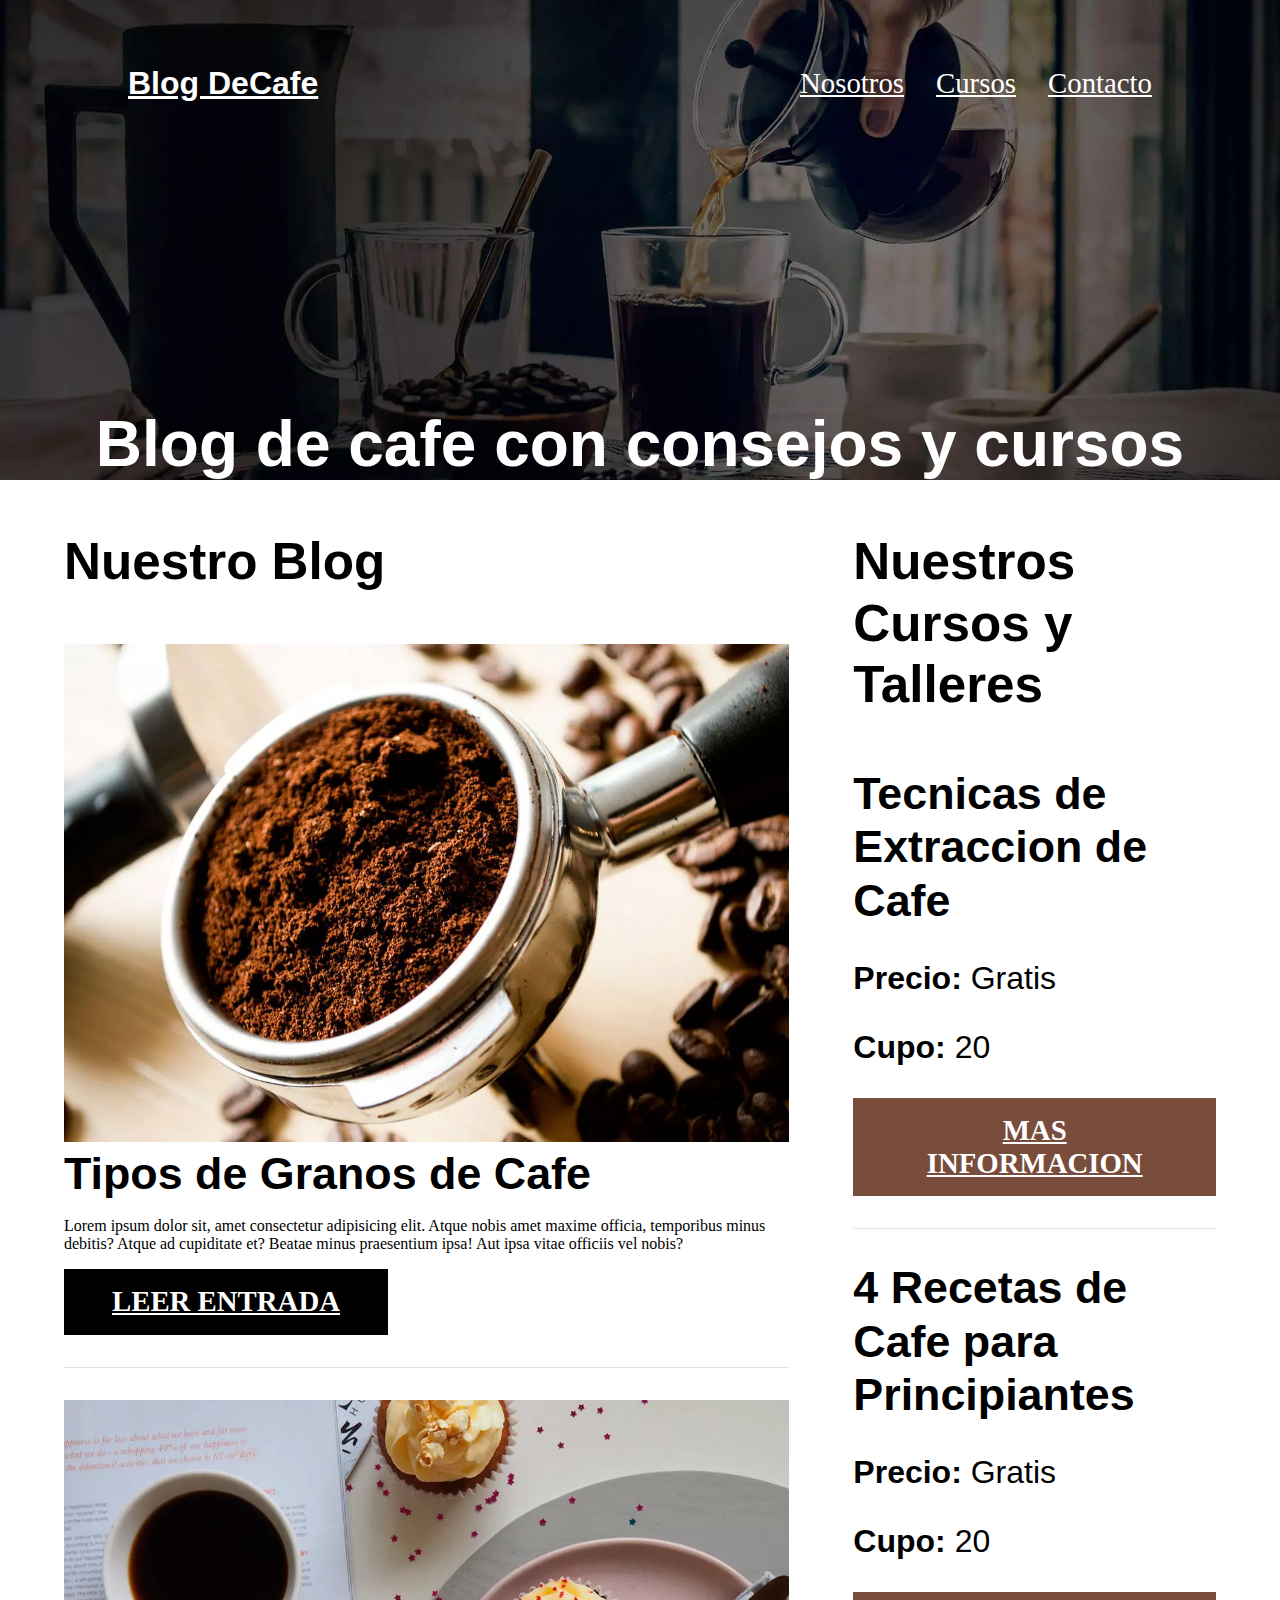
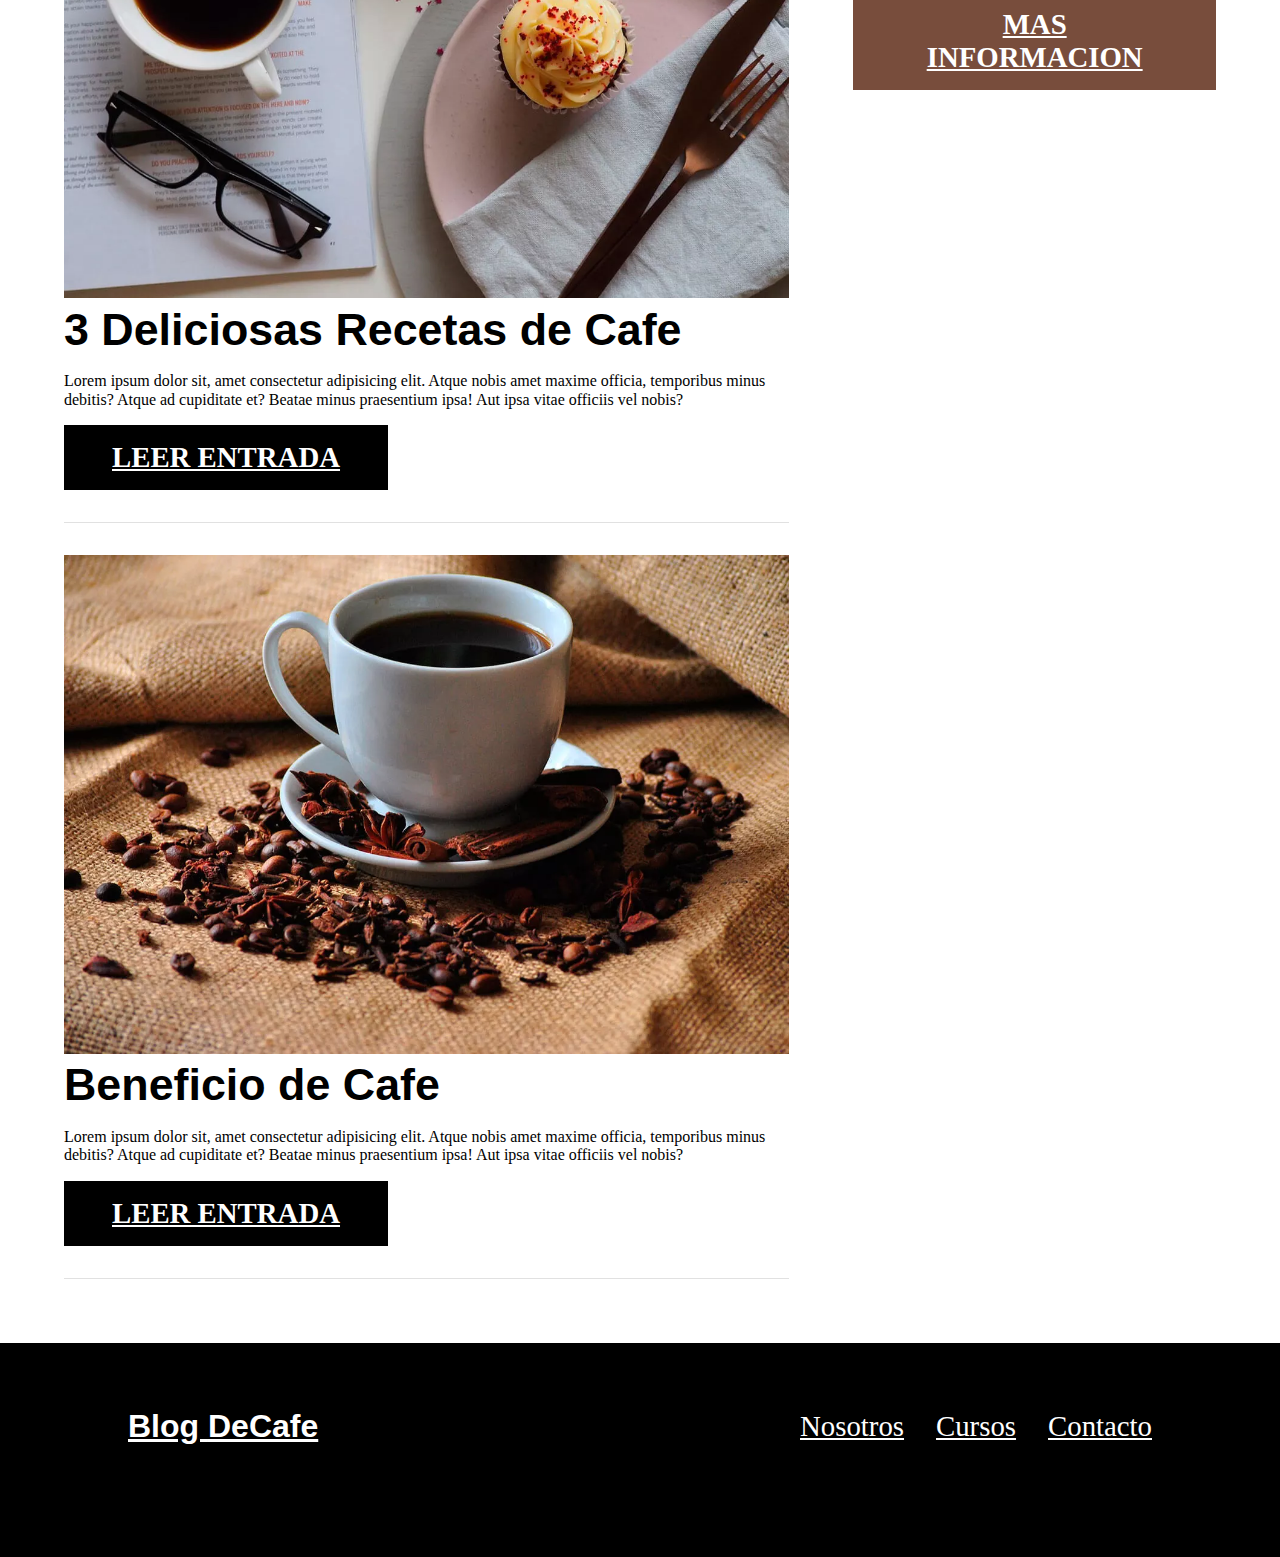
<file: index.html>
<!DOCTYPE html>
<html lang="en">
  <head>
    <meta charset="UTF-8" />
    <meta name="viewport" content="width=device-width, initial-scale=1.0" />
    <title>BlogDeCafe</title>
    <!--Prefetch-->
    <link rel="prefetch" href="nosotros.html" as="document" />

    <!--Preload-->

    <link rel="preload" href="css/normalize.css" as="stylez" />
    <link rel="stylesheet" href="css/normalize.css" />

    <link
      rel="preload"
      href="https://fonts.googleapis.com/css2?family=Krub:wght@400;700&family=Open+Sans&family=PT+Sans:ital@0;1&family=Staatliches&display=swap"
      crossorigin="crossoriginas"
      as="font"
    />

    <link rel="preload" href="css/stylez.css" as="stylez" />
    <link rel="stylesheet" href="css/stylez.css" />
  </head>
  <body>
    <header class="header">
      <div class="contenedor">
        <div class="barra">
          <a class="logo" href="index.html">
            <h1 class="logo__nombre no-margin centrar-texto">
              Blog <span class="logo__bold">DeCafe</span>
            </h1>
          </a>
          <nav class="navegacion">
            <a href="nosotros.html" class="navegacion__enlace">Nosotros</a>
            <a href="cursos.html" class="navegacion__enlace">Cursos</a>
            <a href="contacto.html" class="navegacion__enlace">Contacto</a>
          </nav>
        </div>
      </div>
      <div class="header__texto">
        <h2 class="no-margin">Blog de cafe con consejos y cursos</h2>
        <p class="no-margin">
          Aprende de los expertos con las mejore recetas y consejos
        </p>
      </div>
    </header>

    <div class="contenedor contenido-principal">
      <main class="blog">
        <h3>Nuestro Blog</h3>
        <article class="entrada">
          <div class="entrada__imagen">
            <picture>
              <source
                loading="lazy"
                srcset="img/blog1.webp"
                type="image/webp"
              />
              <img loading="lazy" src="img/blog1.jpg" alt="imagen blog" />
            </picture>
          </div>

          <div class="entrada__contenido">
            <h4 class="no-margin">Tipos de Granos de Cafe</h4>
            <p>
              Lorem ipsum dolor sit, amet consectetur adipisicing elit. Atque
              nobis amet maxime officia, temporibus minus debitis? Atque ad
              cupiditate et? Beatae minus praesentium ipsa! Aut ipsa vitae
              officiis vel nobis?
            </p>
            <a href="entrada.html" class="boton boton--primario"
              >Leer Entrada</a
            >
          </div>
        </article>
        <article class="entrada">
          <div class="entrada__imagen">
            <picture>
              <source
                loading="lazy"
                srcset="img/blog2.webp"
                type="image/webp"
              />
              <img loading="lazy" src="img/blog2.jpg" alt="imagen blog" />
            </picture>
          </div>

          <div class="entrada__contenido">
            <h4 class="no-margin">3 Deliciosas Recetas de Cafe</h4>
            <p>
              Lorem ipsum dolor sit, amet consectetur adipisicing elit. Atque
              nobis amet maxime officia, temporibus minus debitis? Atque ad
              cupiditate et? Beatae minus praesentium ipsa! Aut ipsa vitae
              officiis vel nobis?
            </p>
            <a href="entrada.html" class="boton boton--primario"
              >Leer Entrada</a
            >
          </div>
        </article>
        <article class="entrada">
          <div class="entrada__imagen">
            <picture>
              <source
                loading="lazy"
                srcset="img/blog3.webp"
                type="image/webp"
              />
              <img loading="lazy" src="img/blog3.jpg" alt="imagen blog" />
            </picture>
          </div>

          <div class="entrada__contenido">
            <h4 class="no-margin">Beneficio de Cafe</h4>
            <p>
              Lorem ipsum dolor sit, amet consectetur adipisicing elit. Atque
              nobis amet maxime officia, temporibus minus debitis? Atque ad
              cupiditate et? Beatae minus praesentium ipsa! Aut ipsa vitae
              officiis vel nobis?
            </p>
            <a href="entrada.html" class="boton boton--primario"
              >Leer Entrada</a
            >
          </div>
        </article>
      </main>
      <aside class="sidebar">
        <h3>Nuestros Cursos y Talleres</h3>

        <ul class="cursos no-padding">
          <li class="widget-curso">
            <h4 class="no-margin">Tecnicas de Extraccion de Cafe</h4>
            <p class="widget-curso__label">
              Precio:
              <span class="widget-curso__info">Gratis</span>
            </p>
            <p class="widget-curso__label">
              Cupo:
              <span class="widget-curso__info">20</span>
            </p>
            <a href="entrada.html" class="boton boton--secundario"
              >Mas Informacion</a
            >
          </li>
          <li class="widget-curso">
            <h4 class="no-margin">4 Recetas de Cafe para Principiantes</h4>
            <p class="widget-curso__label">
              Precio:
              <span class="widget-curso__info">Gratis</span>
            </p>
            <p class="widget-curso__label">
              Cupo:
              <span class="widget-curso__info">20</span>
            </p>
            <a href="entrada.html" class="boton boton--secundario"
              >Mas Informacion</a
            >
          </li>
        </ul>
      </aside>
    </div>

    <footer class="footer">
      <div class="contenedor">
        <div class="barra">
          <a class="logo" href="index.html">
            <h1 class="logo__nombre no-margin centrar-texto">
              Blog <span class="logo__bold">DeCafe</span>
            </h1>
          </a>
          <nav class="navegacion">
            <a href="nosotros.html" class="navegacion__enlace">Nosotros</a>
            <a href="cursos.html" class="navegacion__enlace">Cursos</a>
            <a href="contacto.html" class="navegacion__enlace">Contacto</a>
          </nav>
        </div>
      </div>
    </footer>
    <script src="js/modernizr.js"></script>
  </body>
</html>
</file>
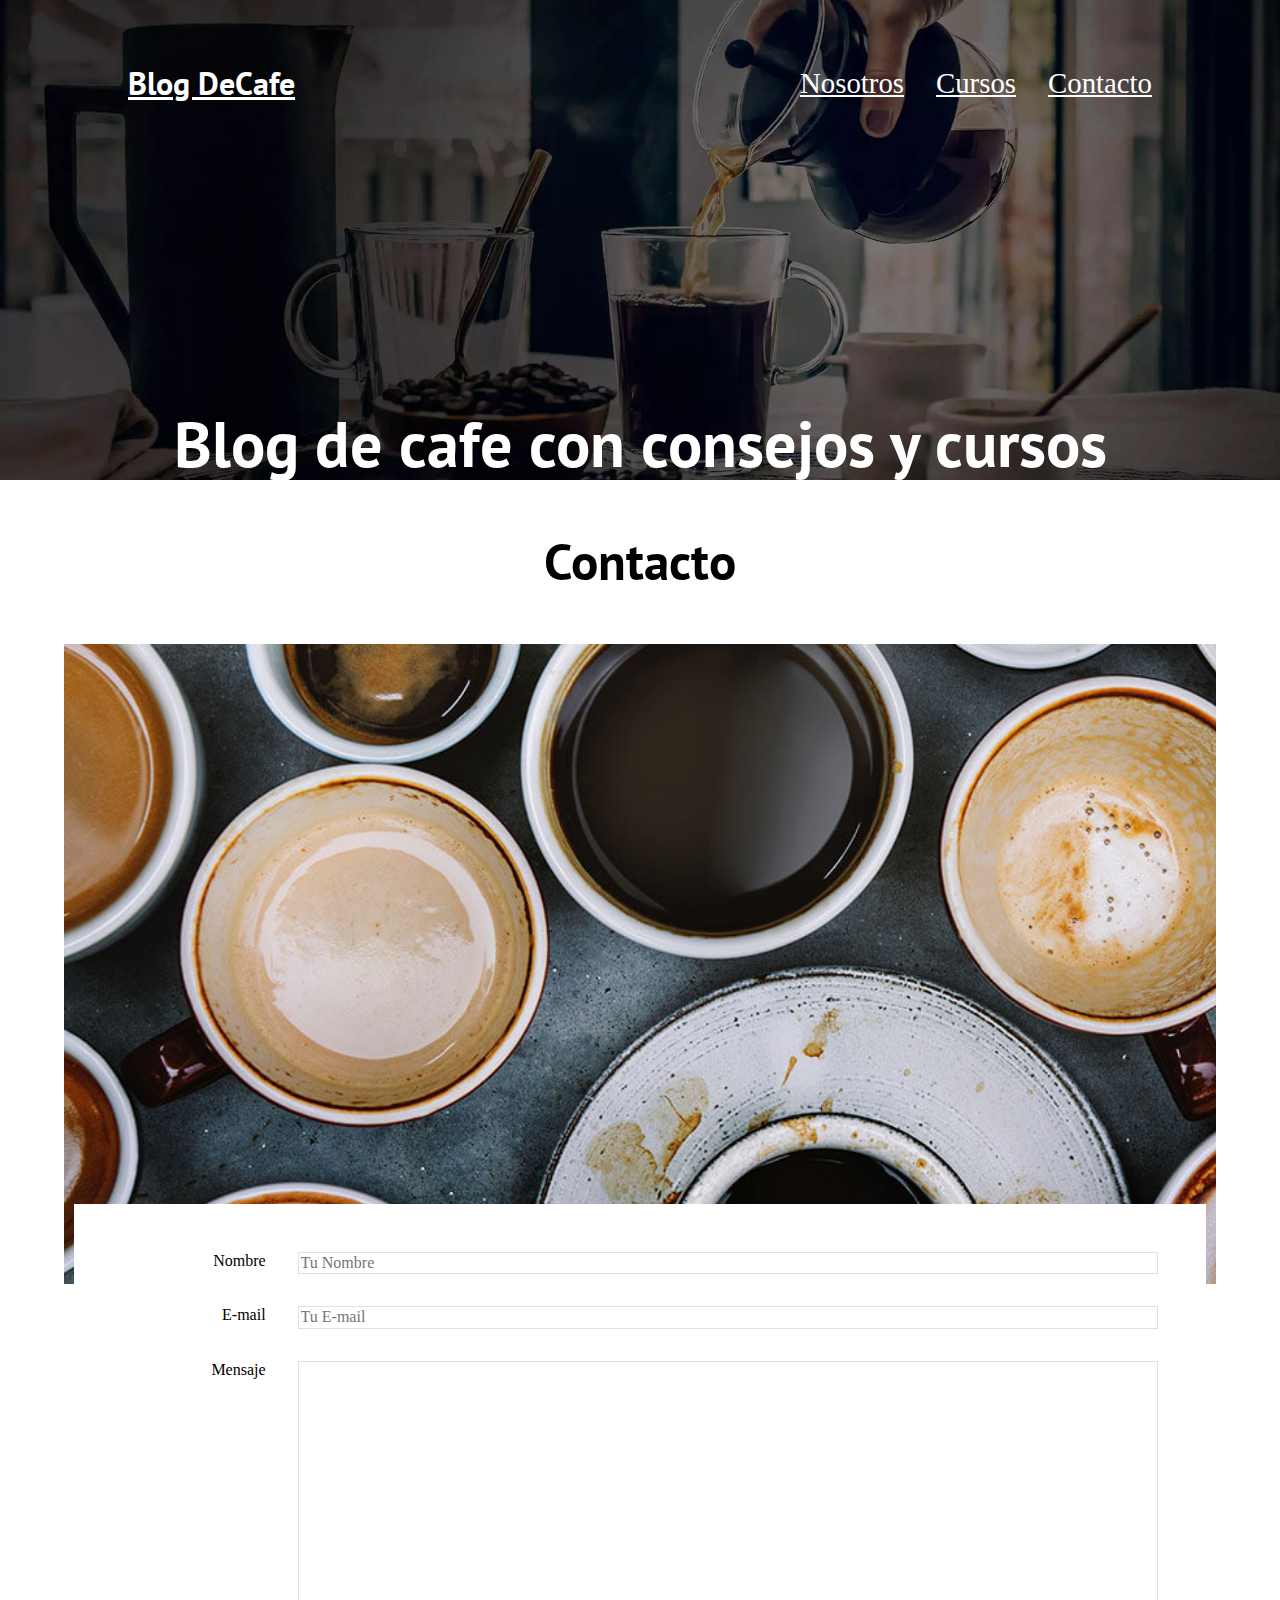
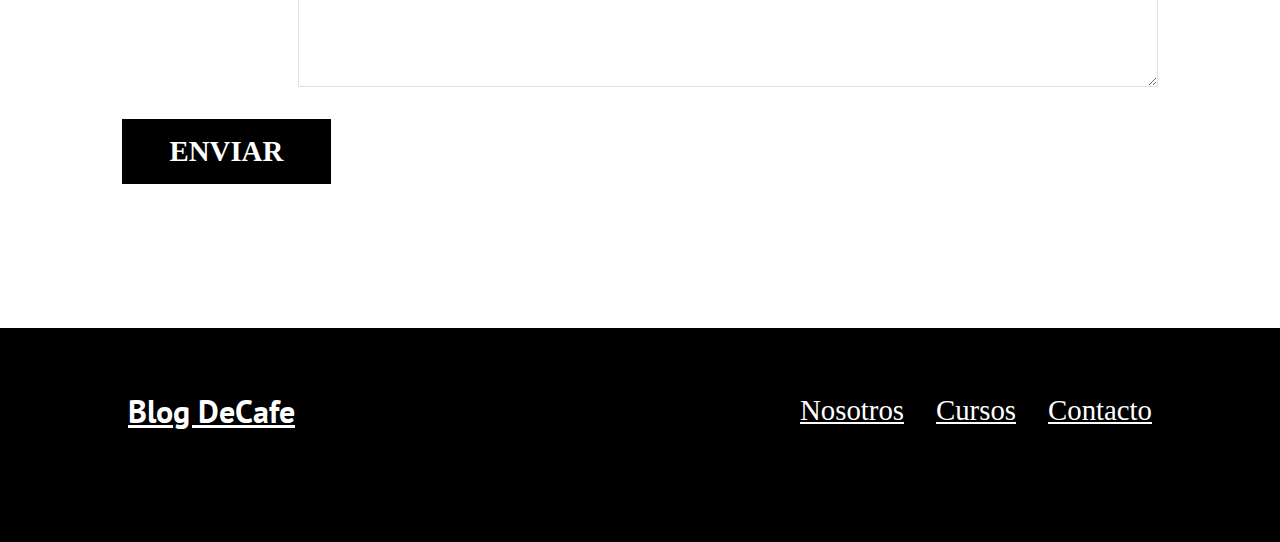
<file: contacto.html>
<!DOCTYPE html>
<html lang="en">
  <head>
    <meta charset="UTF-8" />
    <meta name="viewport" content="width=device-width, initial-scale=1.0" />
    <title>BlogDeCafe</title>
    <link rel="stylesheet" href="css/normalize.css" />
    <link rel="preconnect" href="https://fonts.googleapis.com" />
    <link rel="preconnect" href="https://fonts.gstatic.com" crossorigin />
    <link
      href="https://fonts.googleapis.com/css2?family=Krub:wght@400;700&family=Open+Sans&family=PT+Sans:ital@0;1&family=Staatliches&display=swap"
      rel="stylesheet"
    />
    <link rel="stylesheet" href="css/stylez.css" />
  </head>
  <body>
    <header class="header">
      <div class="contenedor">
        <div class="barra">
          <a class="logo" href="index.html">
            <h1 class="logo__nombre no-margin centrar-texto">
              Blog <span class="logo__bold">DeCafe</span>
            </h1>
          </a>
          <nav class="navegacion">
            <a href="nosotros.html" class="navegacion__enlace">Nosotros</a>
            <a href="cursos.html" class="navegacion__enlace">Cursos</a>
            <a href="contacto.html" class="navegacion__enlace">Contacto</a>
          </nav>
        </div>
      </div>
      <div class="header__texto">
        <h2 class="no-margin">Blog de cafe con consejos y cursos</h2>
        <p class="no-margin">
          Aprende de los expertos con las mejore recetas y consejos
        </p>
      </div>
    </header>

    <main class="contenedor">
      <h3 class="centrar-texto">Contacto</h3>

      <div class="contacto-bg"></div>

      <form class="formulario">
        <div class="campo">
          <label class="campo__label" for="nombre">Nombre</label>
          <input
            class="campo__field"
            type="text"
            placeholder="Tu Nombre"
            id="nombre"
          />
          <!--ACCESIBILIDAD WEB-->
        </div>
        <div class="campo">
          <label class="campo__label" for="email">E-mail</label>
          <input
            class="campo__field"
            type="email"
            placeholder="Tu E-mail"
            id="email"
          />
          <!--ACCESIBILIDAD WEB-->
        </div>
        <div class="campo">
          <label class="campo__label" for="mensaje">Mensaje</label>
          <textarea
            class="campo__field campo__field--textarea"
            name="mensaje"
            id="mensaje"
          ></textarea>
        </div>

        <div class="campo">
          <input type="submit" value="Enviar" class="boton boton--primario" />
        </div>
      </form>
    </main>

    <footer class="footer">
      <div class="contenedor">
        <div class="barra">
          <a class="logo" href="index.html">
            <h1 class="logo__nombre no-margin centrar-texto">
              Blog <span class="logo__bold">DeCafe</span>
            </h1>
          </a>
          <nav class="navegacion">
            <a href="nosotros.html" class="navegacion__enlace">Nosotros</a>
            <a href="cursos.html" class="navegacion__enlace">Cursos</a>
            <a href="contacto.html" class="navegacion__enlace">Contacto</a>
          </nav>
        </div>
      </div>
    </footer>
    <script src="js/modernizr.js"></script>
  </body>
</html>
</file>
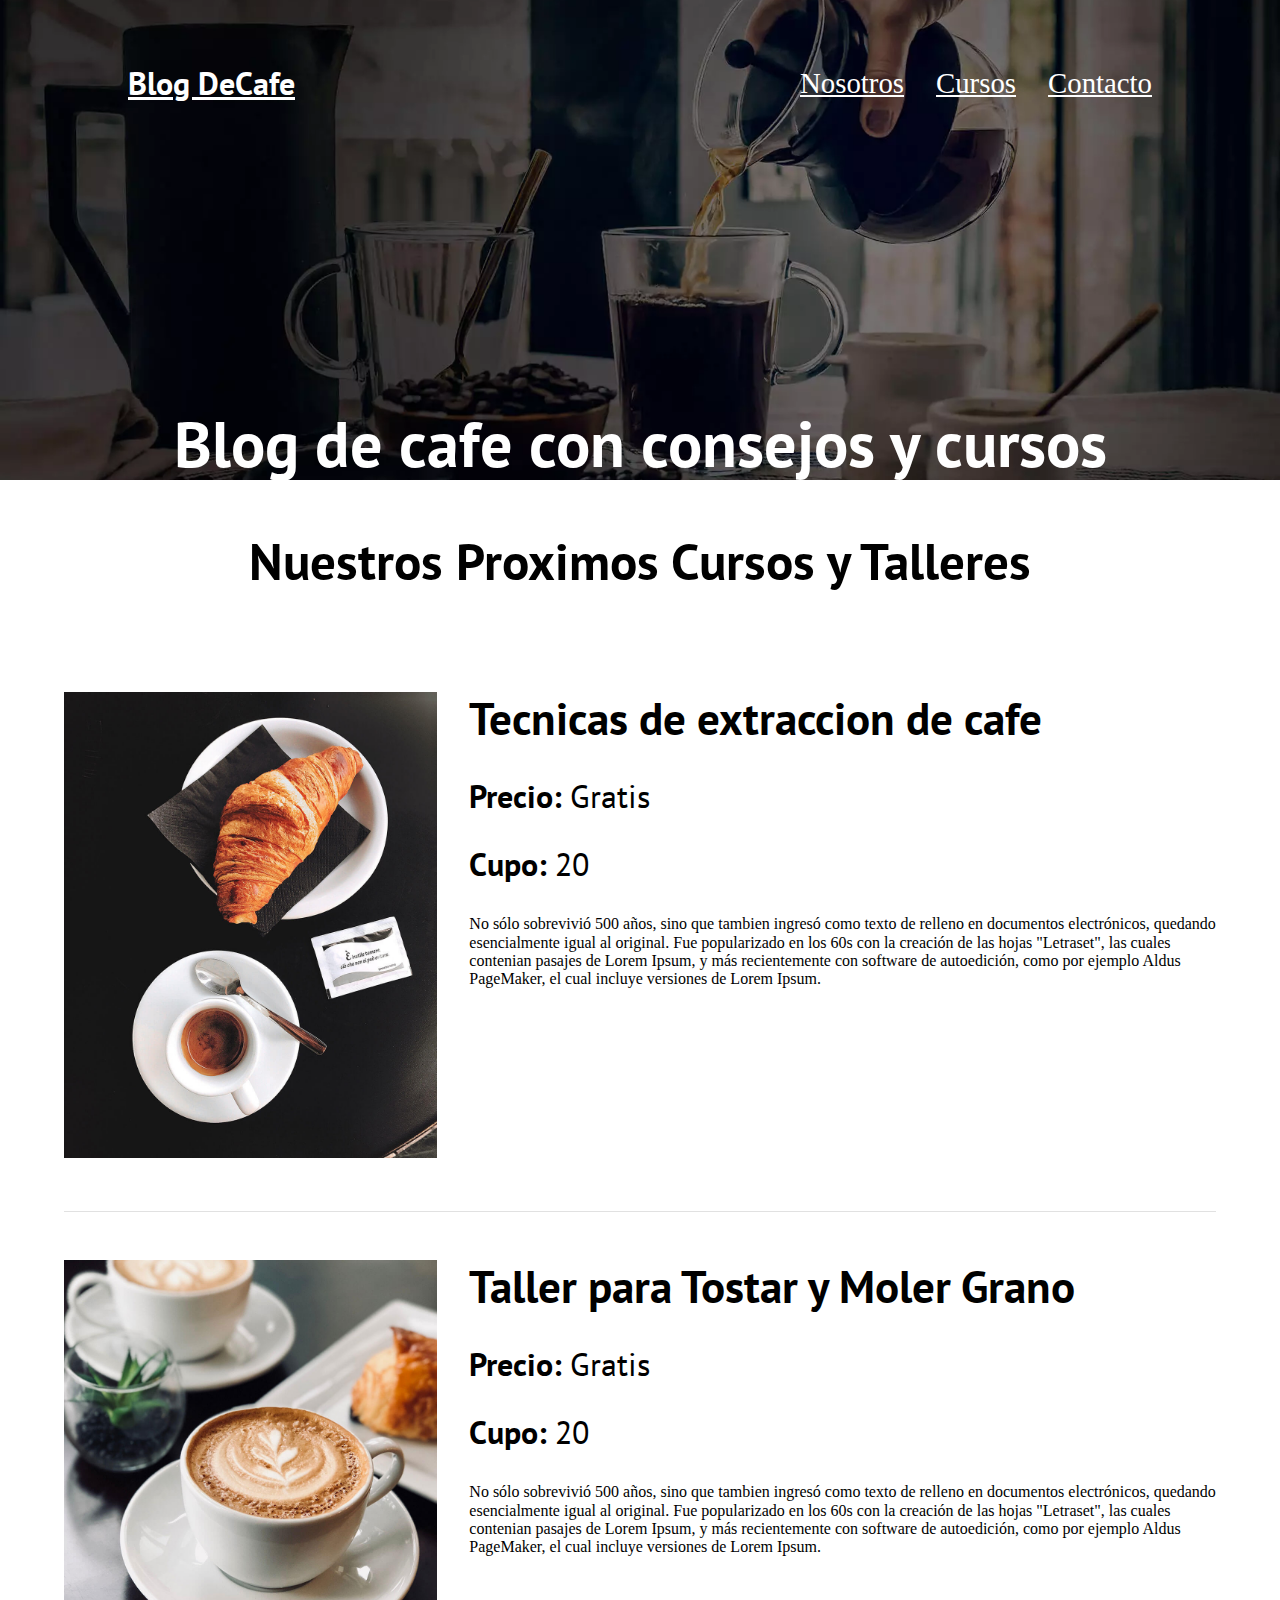
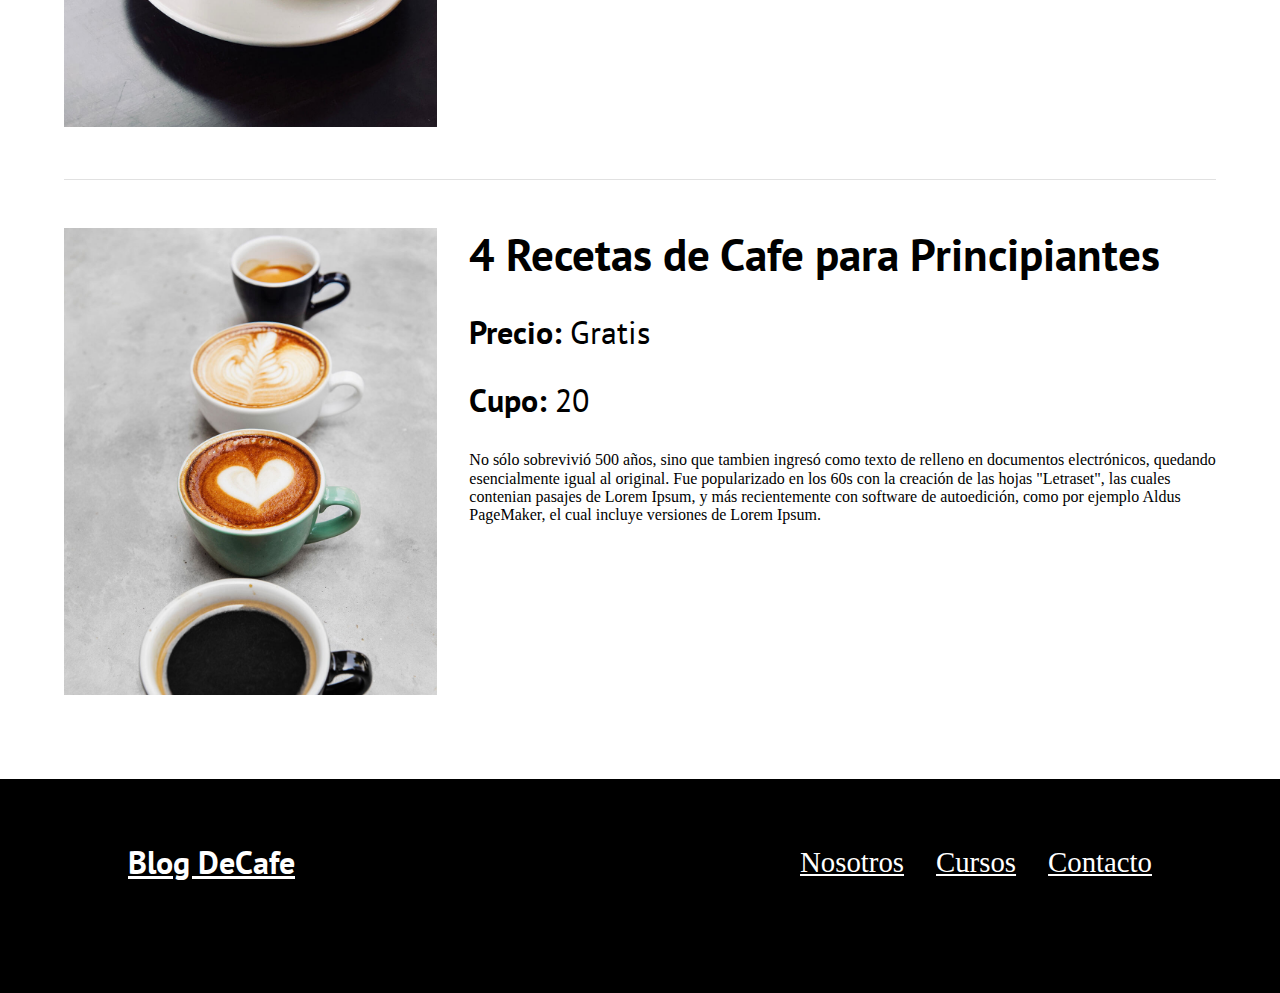
<file: cursos.html>
<!DOCTYPE html>
<html lang="en">
  <head>
    <meta charset="UTF-8" />
    <meta name="viewport" content="width=device-width, initial-scale=1.0" />
    <title>BlogDeCafe</title>
    <link rel="stylesheet" href="css/normalize.css" />
    <link rel="preconnect" href="https://fonts.googleapis.com" />
    <link rel="preconnect" href="https://fonts.gstatic.com" crossorigin />
    <link
      href="https://fonts.googleapis.com/css2?family=Krub:wght@400;700&family=Open+Sans&family=PT+Sans:ital@0;1&family=Staatliches&display=swap"
      rel="stylesheet"
    />
    <link rel="stylesheet" href="css/stylez.css" />
  </head>
  <body>
    <header class="header">
      <div class="contenedor">
        <div class="barra">
          <a class="logo" href="index.html">
            <h1 class="logo__nombre no-margin centrar-texto">
              Blog <span class="logo__bold">DeCafe</span>
            </h1>
          </a>
          <nav class="navegacion">
            <a href="nosotros.html" class="navegacion__enlace">Nosotros</a>
            <a href="cursos.html" class="navegacion__enlace">Cursos</a>
            <a href="contacto.html" class="navegacion__enlace">Contacto</a>
          </nav>
        </div>
      </div>
      <div class="header__texto">
        <h2 class="no-margin">Blog de cafe con consejos y cursos</h2>
        <p class="no-margin">
          Aprende de los expertos con las mejore recetas y consejos
        </p>
      </div>
    </header>

    <main class="contenedor">
      <h3 class="centrar-texto">Nuestros Proximos Cursos y Talleres</h3>

      <div class="curso">
        <div class="curso__imagen">
          <img src="img/curso1.jpg" alt="Imagen del curso" />
        </div>

        <div class="curso__informacion">
          <h4 class="no-margin">Tecnicas de extraccion de cafe</h4>
          <p class="widget-curso__label">
            Precio:
            <span class="widget-curso__info">Gratis</span>
          </p>
          <p class="widget-curso__label">
            Cupo:
            <span class="widget-curso__info">20</span>
          </p>
          <p class="curso__descripcion">
            No sólo sobrevivió 500 años, sino que tambien ingresó como texto de
            relleno en documentos electrónicos, quedando esencialmente igual al
            original. Fue popularizado en los 60s con la creación de las hojas
            "Letraset", las cuales contenian pasajes de Lorem Ipsum, y más
            recientemente con software de autoedición, como por ejemplo Aldus
            PageMaker, el cual incluye versiones de Lorem Ipsum.
          </p>
        </div>
        <!--.CURSO-INFORMACION-->
      </div>
      <!--.CURSO-->

      <div class="curso">
        <div class="curso__imagen">
          <img src="img/curso2.jpg" alt="Imagen del curso" />
        </div>

        <div class="curso__informacion">
          <h4 class="no-margin">Taller para Tostar y Moler Grano</h4>
          <p class="widget-curso__label">
            Precio:
            <span class="widget-curso__info">Gratis</span>
          </p>
          <p class="widget-curso__label">
            Cupo:
            <span class="widget-curso__info">20</span>
          </p>
          <p class="curso__descripcion">
            No sólo sobrevivió 500 años, sino que tambien ingresó como texto de
            relleno en documentos electrónicos, quedando esencialmente igual al
            original. Fue popularizado en los 60s con la creación de las hojas
            "Letraset", las cuales contenian pasajes de Lorem Ipsum, y más
            recientemente con software de autoedición, como por ejemplo Aldus
            PageMaker, el cual incluye versiones de Lorem Ipsum.
          </p>
        </div>
        <!--.CURSO-INFORMACION-->
      </div>
      <!--.CURSO-->

      <div class="curso">
        <div class="curso__imagen">
          <img src="img/curso3.jpg" alt="Imagen del curso" />
        </div>

        <div class="curso__informacion">
          <h4 class="no-margin">4 Recetas de Cafe para Principiantes</h4>
          <p class="widget-curso__label">
            Precio:
            <span class="widget-curso__info">Gratis</span>
          </p>
          <p class="widget-curso__label">
            Cupo:
            <span class="widget-curso__info">20</span>
          </p>
          <p class="curso__descripcion">
            No sólo sobrevivió 500 años, sino que tambien ingresó como texto de
            relleno en documentos electrónicos, quedando esencialmente igual al
            original. Fue popularizado en los 60s con la creación de las hojas
            "Letraset", las cuales contenian pasajes de Lorem Ipsum, y más
            recientemente con software de autoedición, como por ejemplo Aldus
            PageMaker, el cual incluye versiones de Lorem Ipsum.
          </p>
        </div>
        <!--.CURSO-INFORMACION-->
      </div>
      <!--.CURSO-->
    </main>

    <footer class="footer">
      <div class="contenedor">
        <div class="barra">
          <a class="logo" href="index.html">
            <h1 class="logo__nombre no-margin centrar-texto">
              Blog <span class="logo__bold">DeCafe</span>
            </h1>
          </a>
          <nav class="navegacion">
            <a href="nosotros.html" class="navegacion__enlace">Nosotros</a>
            <a href="cursos.html" class="navegacion__enlace">Cursos</a>
            <a href="contacto.html" class="navegacion__enlace">Contacto</a>
          </nav>
        </div>
      </div>
    </footer>
    <script src="js/modernizr.js"></script>
  </body>
</html>
</file>
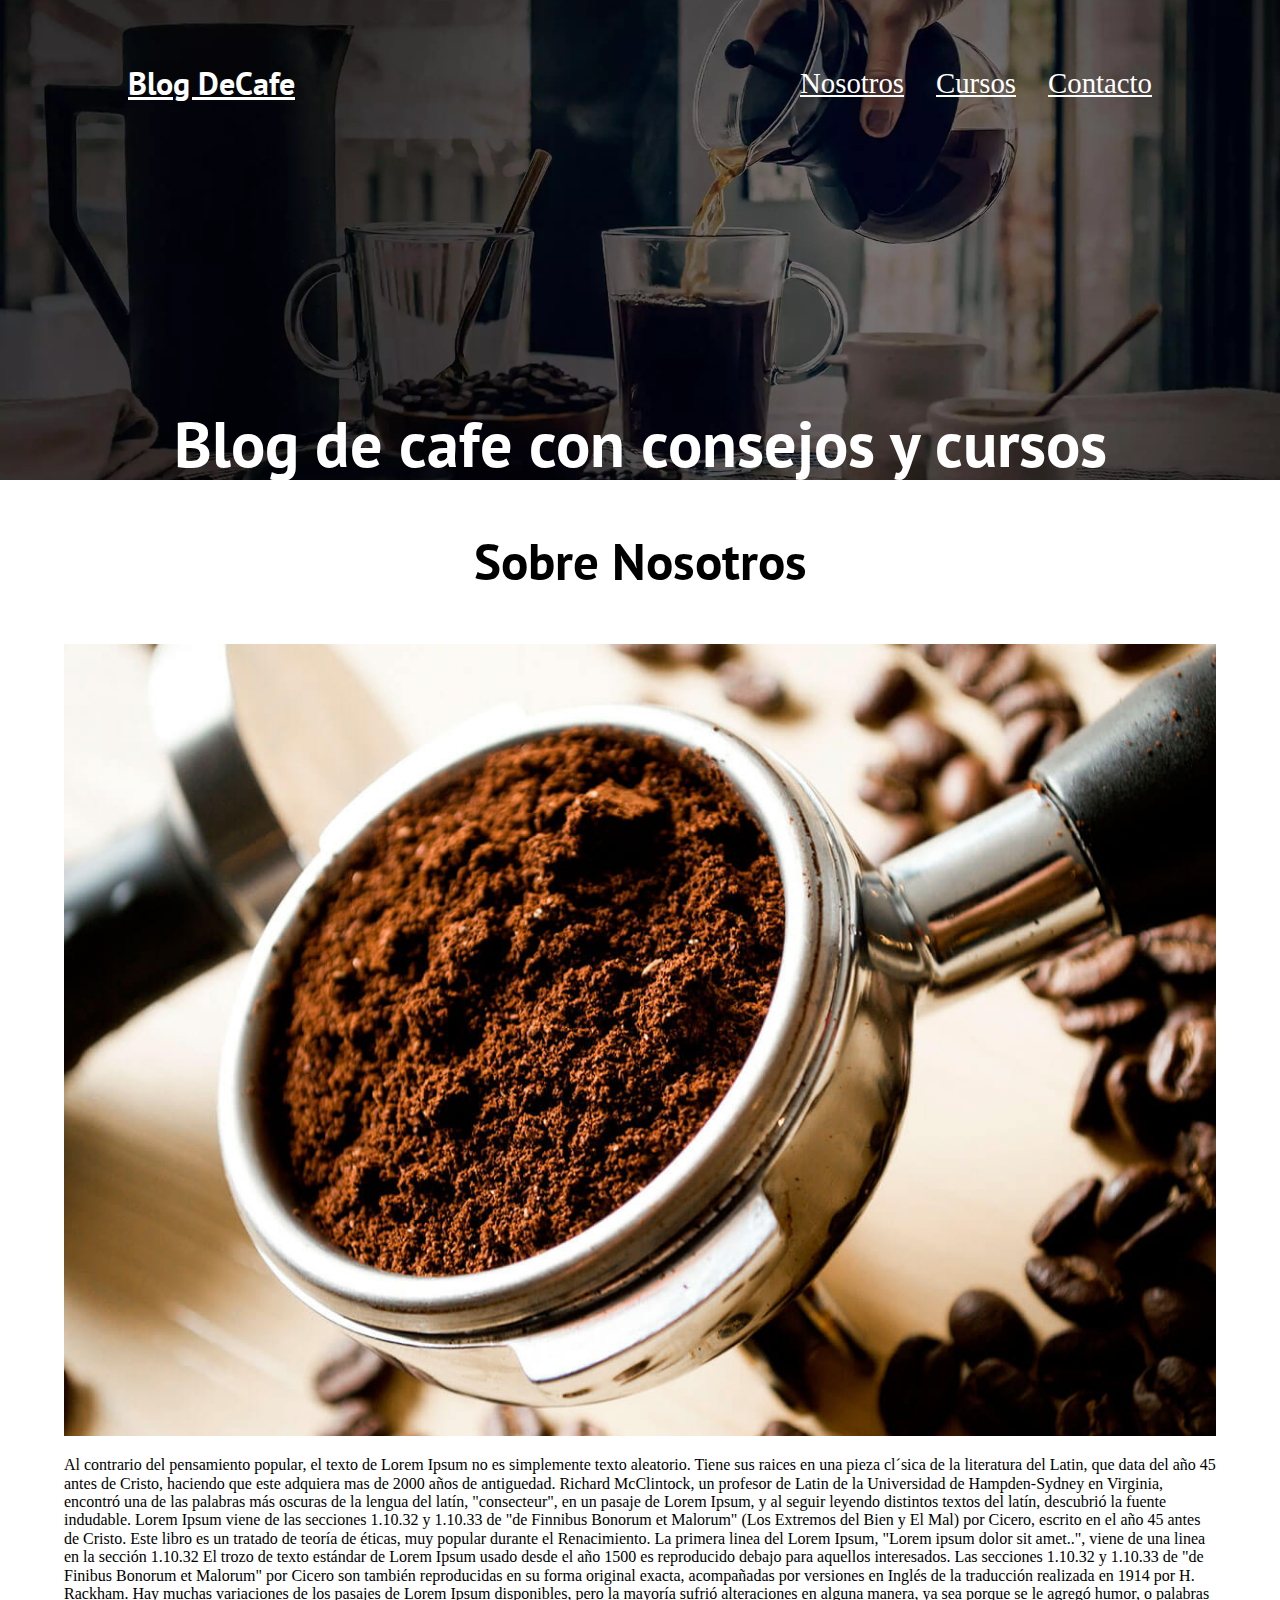
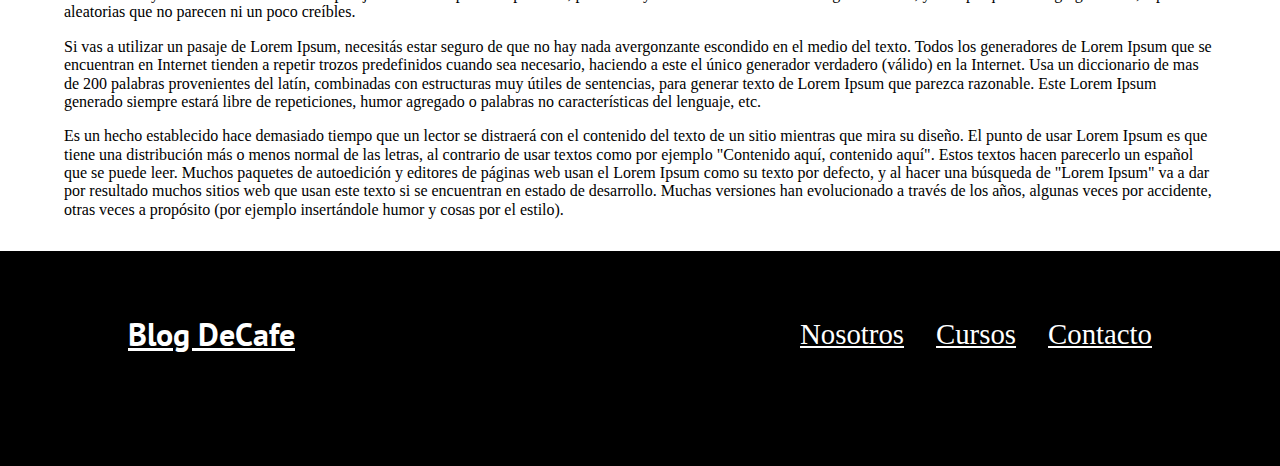
<file: entrada.html>
<!DOCTYPE html>
<html lang="en">
  <head>
    <meta charset="UTF-8" />
    <meta name="viewport" content="width=device-width, initial-scale=1.0" />
    <title>BlogDeCafe</title>
    <link rel="stylesheet" href="css/normalize.css" />
    <link rel="preconnect" href="https://fonts.googleapis.com" />
    <link rel="preconnect" href="https://fonts.gstatic.com" crossorigin />
    <link
      href="https://fonts.googleapis.com/css2?family=Krub:wght@400;700&family=Open+Sans&family=PT+Sans:ital@0;1&family=Staatliches&display=swap"
      rel="stylesheet"
    />
    <link rel="stylesheet" href="css/stylez.css" />
  </head>
  <body>
    <header class="header">
      <div class="contenedor">
        <div class="barra">
          <a class="logo" href="index.html">
            <h1 class="logo__nombre no-margin centrar-texto">
              Blog <span class="logo__bold">DeCafe</span>
            </h1>
          </a>
          <nav class="navegacion">
            <a href="nosotros.html" class="navegacion__enlace">Nosotros</a>
            <a href="cursos.html" class="navegacion__enlace">Cursos</a>
            <a href="contacto.html" class="navegacion__enlace">Contacto</a>
          </nav>
        </div>
      </div>
      <div class="header__texto">
        <h2 class="no-margin">Blog de cafe con consejos y cursos</h2>
        <p class="no-margin">
          Aprende de los expertos con las mejore recetas y consejos
        </p>
      </div>
    </header>

    <main class="contenedor">
      <h3 class="centrar-texto">Sobre Nosotros</h3>

      <img src="img/blog1.jpg" alt="imagen del blog" />
      <p>
        Al contrario del pensamiento popular, el texto de Lorem Ipsum no es
        simplemente texto aleatorio. Tiene sus raices en una pieza cl´sica de la
        literatura del Latin, que data del año 45 antes de Cristo, haciendo que
        este adquiera mas de 2000 años de antiguedad. Richard McClintock, un
        profesor de Latin de la Universidad de Hampden-Sydney en Virginia,
        encontró una de las palabras más oscuras de la lengua del latín,
        "consecteur", en un pasaje de Lorem Ipsum, y al seguir leyendo distintos
        textos del latín, descubrió la fuente indudable. Lorem Ipsum viene de
        las secciones 1.10.32 y 1.10.33 de "de Finnibus Bonorum et Malorum" (Los
        Extremos del Bien y El Mal) por Cicero, escrito en el año 45 antes de
        Cristo. Este libro es un tratado de teoría de éticas, muy popular
        durante el Renacimiento. La primera linea del Lorem Ipsum, "Lorem ipsum
        dolor sit amet..", viene de una linea en la sección 1.10.32 El trozo de
        texto estándar de Lorem Ipsum usado desde el año 1500 es reproducido
        debajo para aquellos interesados. Las secciones 1.10.32 y 1.10.33 de "de
        Finibus Bonorum et Malorum" por Cicero son también reproducidas en su
        forma original exacta, acompañadas por versiones en Inglés de la
        traducción realizada en 1914 por H. Rackham. Hay muchas variaciones de
        los pasajes de Lorem Ipsum disponibles, pero la mayoría sufrió
        alteraciones en alguna manera, ya sea porque se le agregó humor, o
        palabras aleatorias que no parecen ni un poco creíbles.
      </p>

      <p>
        Si vas a utilizar un pasaje de Lorem Ipsum, necesitás estar seguro de
        que no hay nada avergonzante escondido en el medio del texto. Todos los
        generadores de Lorem Ipsum que se encuentran en Internet tienden a
        repetir trozos predefinidos cuando sea necesario, haciendo a este el
        único generador verdadero (válido) en la Internet. Usa un diccionario de
        mas de 200 palabras provenientes del latín, combinadas con estructuras
        muy útiles de sentencias, para generar texto de Lorem Ipsum que parezca
        razonable. Este Lorem Ipsum generado siempre estará libre de
        repeticiones, humor agregado o palabras no características del lenguaje,
        etc.
      </p>
      <p>
        Es un hecho establecido hace demasiado tiempo que un lector se distraerá
        con el contenido del texto de un sitio mientras que mira su diseño. El
        punto de usar Lorem Ipsum es que tiene una distribución más o menos
        normal de las letras, al contrario de usar textos como por ejemplo
        "Contenido aquí, contenido aquí". Estos textos hacen parecerlo un
        español que se puede leer. Muchos paquetes de autoedición y editores de
        páginas web usan el Lorem Ipsum como su texto por defecto, y al hacer
        una búsqueda de "Lorem Ipsum" va a dar por resultado muchos sitios web
        que usan este texto si se encuentran en estado de desarrollo. Muchas
        versiones han evolucionado a través de los años, algunas veces por
        accidente, otras veces a propósito (por ejemplo insertándole humor y
        cosas por el estilo).
      </p>
    </main>

    <footer class="footer">
      <div class="contenedor">
        <div class="barra">
          <a class="logo" href="index.html">
            <h1 class="logo__nombre no-margin centrar-texto">
              Blog <span class="logo__bold">DeCafe</span>
            </h1>
          </a>
          <nav class="navegacion">
            <a href="nosotros.html" class="navegacion__enlace">Nosotros</a>
            <a href="cursos.html" class="navegacion__enlace">Cursos</a>
            <a href="contacto.html" class="navegacion__enlace">Contacto</a>
          </nav>
        </div>
      </div>
    </footer>
    <script src="js/modernizr.js"></script>
  </body>
</html>
</file>
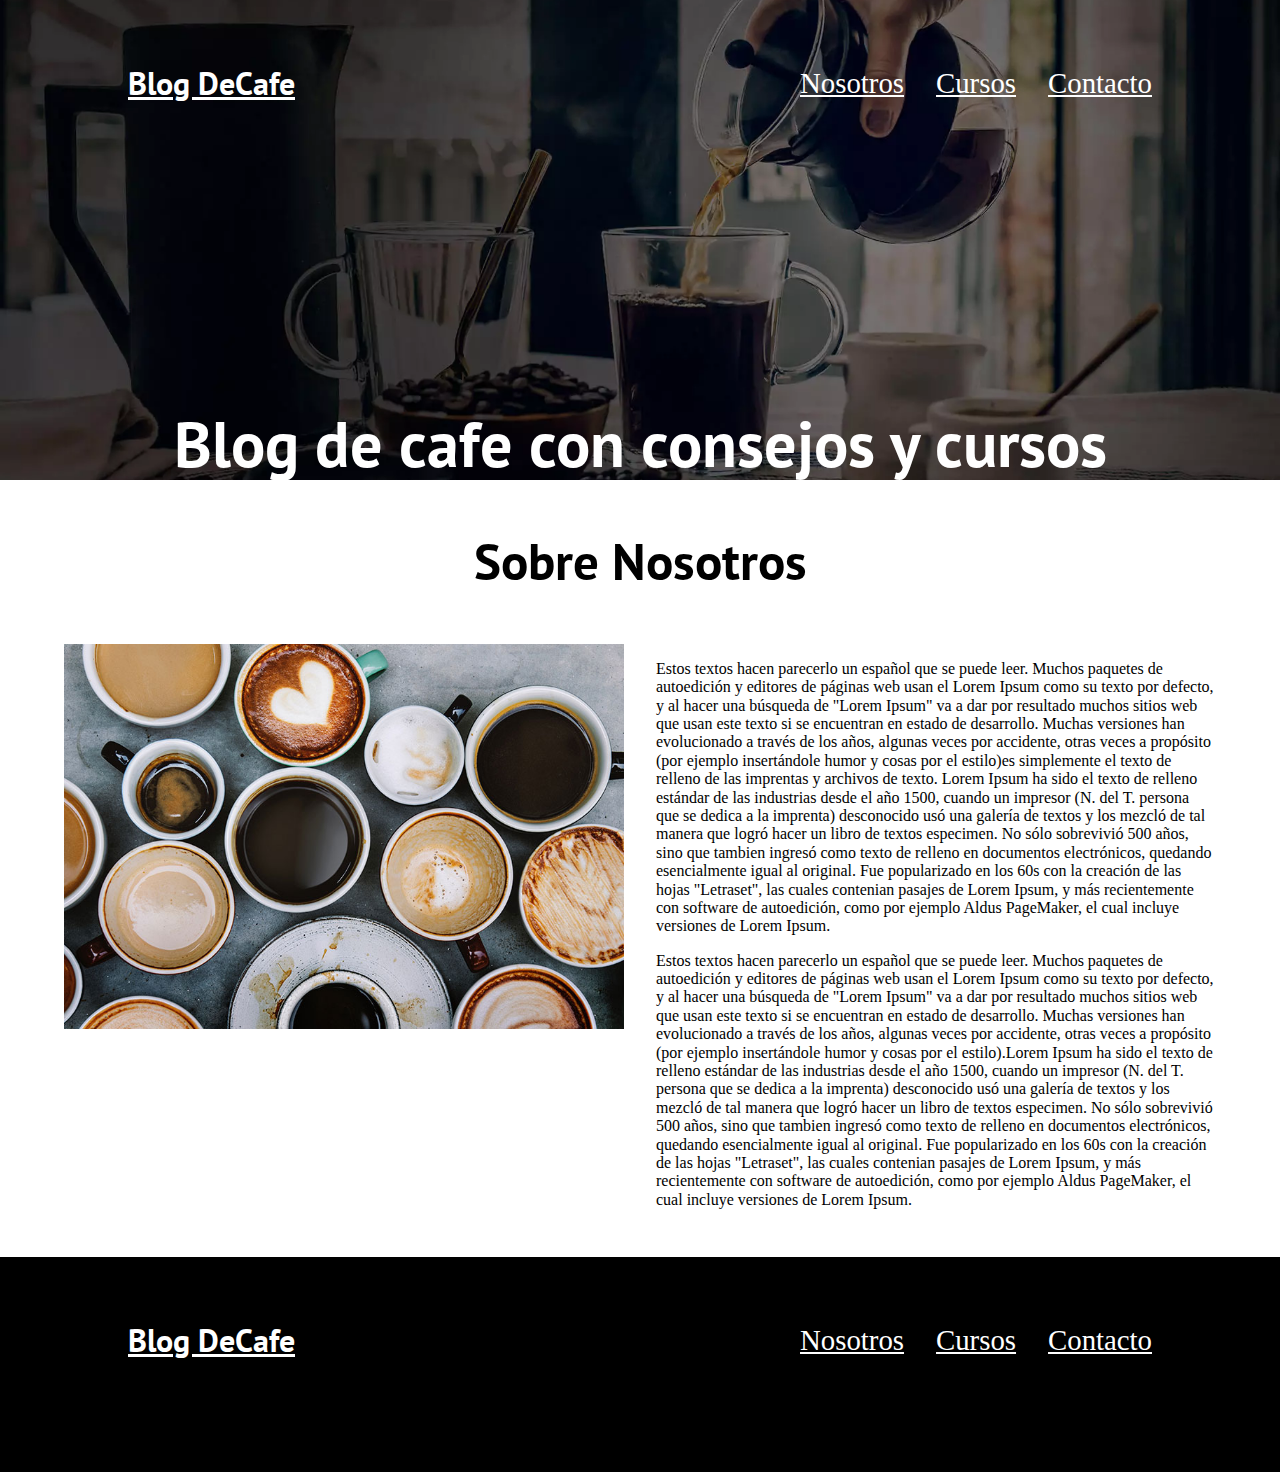
<file: nosotros.html>
<!DOCTYPE html>
<html lang="en">
  <head>
    <meta charset="UTF-8" />
    <meta name="viewport" content="width=device-width, initial-scale=1.0" />
    <title>BlogDeCafe</title>
    <link rel="stylesheet" href="css/normalize.css" />
    <link rel="preconnect" href="https://fonts.googleapis.com" />
    <link rel="preconnect" href="https://fonts.gstatic.com" crossorigin />
    <link
      href="https://fonts.googleapis.com/css2?family=Krub:wght@400;700&family=Open+Sans&family=PT+Sans:ital@0;1&family=Staatliches&display=swap"
      rel="stylesheet"
    />
    <link rel="stylesheet" href="css/stylez.css" />
  </head>
  <body>
    <header class="header">
      <div class="contenedor">
        <div class="barra">
          <a class="logo" href="index.html">
            <h1 class="logo__nombre no-margin centrar-texto">
              Blog <span class="logo__bold">DeCafe</span>
            </h1>
          </a>
          <nav class="navegacion">
            <a href="nosotros.html" class="navegacion__enlace">Nosotros</a>
            <a href="cursos.html" class="navegacion__enlace">Cursos</a>
            <a href="contacto.html" class="navegacion__enlace">Contacto</a>
          </nav>
        </div>
      </div>
      <div class="header__texto">
        <h2 class="no-margin">Blog de cafe con consejos y cursos</h2>
        <p class="no-margin">
          Aprende de los expertos con las mejore recetas y consejos
        </p>
      </div>
    </header>

    <main class="contenedor">
      <h3 class="centrar-texto">Sobre Nosotros</h3>

      <div class="sobre-nosotros">
        <div class="sobre-nosotros__imagen">
          <img src="img/nosotros.jpg" alt="imagen nosotros" />
        </div>
        <div class="sobre-nosotros__texto">
          <p>
            Estos textos hacen parecerlo un español que se puede leer. Muchos
            paquetes de autoedición y editores de páginas web usan el Lorem
            Ipsum como su texto por defecto, y al hacer una búsqueda de "Lorem
            Ipsum" va a dar por resultado muchos sitios web que usan este texto
            si se encuentran en estado de desarrollo. Muchas versiones han
            evolucionado a través de los años, algunas veces por accidente,
            otras veces a propósito (por ejemplo insertándole humor y cosas por
            el estilo)es simplemente el texto de relleno de las imprentas y
            archivos de texto. Lorem Ipsum ha sido el texto de relleno estándar
            de las industrias desde el año 1500, cuando un impresor (N. del T.
            persona que se dedica a la imprenta) desconocido usó una galería de
            textos y los mezcló de tal manera que logró hacer un libro de textos
            especimen. No sólo sobrevivió 500 años, sino que tambien ingresó
            como texto de relleno en documentos electrónicos, quedando
            esencialmente igual al original. Fue popularizado en los 60s con la
            creación de las hojas "Letraset", las cuales contenian pasajes de
            Lorem Ipsum, y más recientemente con software de autoedición, como
            por ejemplo Aldus PageMaker, el cual incluye versiones de Lorem
            Ipsum.
          </p>
          <p>
            Estos textos hacen parecerlo un español que se puede leer. Muchos
            paquetes de autoedición y editores de páginas web usan el Lorem
            Ipsum como su texto por defecto, y al hacer una búsqueda de "Lorem
            Ipsum" va a dar por resultado muchos sitios web que usan este texto
            si se encuentran en estado de desarrollo. Muchas versiones han
            evolucionado a través de los años, algunas veces por accidente,
            otras veces a propósito (por ejemplo insertándole humor y cosas por
            el estilo).Lorem Ipsum ha sido el texto de relleno estándar de las
            industrias desde el año 1500, cuando un impresor (N. del T. persona
            que se dedica a la imprenta) desconocido usó una galería de textos y
            los mezcló de tal manera que logró hacer un libro de textos
            especimen. No sólo sobrevivió 500 años, sino que tambien ingresó
            como texto de relleno en documentos electrónicos, quedando
            esencialmente igual al original. Fue popularizado en los 60s con la
            creación de las hojas "Letraset", las cuales contenian pasajes de
            Lorem Ipsum, y más recientemente con software de autoedición, como
            por ejemplo Aldus PageMaker, el cual incluye versiones de Lorem
            Ipsum.
          </p>
        </div>
      </div>
    </main>

    <footer class="footer">
      <div class="contenedor">
        <div class="barra">
          <a class="logo" href="index.html">
            <h1 class="logo__nombre no-margin centrar-texto">
              Blog <span class="logo__bold">DeCafe</span>
            </h1>
          </a>
          <nav class="navegacion">
            <a href="nosotros.html" class="navegacion__enlace">Nosotros</a>
            <a href="cursos.html" class="navegacion__enlace">Cursos</a>
            <a href="contacto.html" class="navegacion__enlace">Contacto</a>
          </nav>
        </div>
      </div>
    </footer>
    <script src="js/modernizr.js"></script>
  </body>
</html>
</file>
<file: css/stylez.css>
:root {
  --fuenteHeading: "PT Sans", sans-serif;
  --fuenteParrafos: "Open Sans", sans-serif;

  --primario: #784d3c;
  --gris: #e1e1e1;
  --blanco: #ffffff;
  --negro: #000000;
}

.html {
  box-sizing: border-box;
  font-size: 62.5%; /** 1 rem = 10px **/
}
*,
*::before,
*:after {
  box-sizing: inherit;
}
.body {
  font-family: var(--fuenteParrafos);
  font-size: 1.6rem;
  line-height: 2;
}

/** GLOBALES **/
.contenedor {
  width: min(90%, 120rem);
  margin: 0 auto;
}

a. {
  text-decoration: none;
}
h1,
h2,
h3,
h4 {
  font-family: var(--fuenteHeading);
  line-height: 1.2;
}
h1 {
  font-size: 4, 8rem;
}
h2 {
  font-size: 4rem;
}
h3 {
  font-size: 3.2rem;
}
h4 {
  font-size: 2.8rem;
}
img {
  max-width: 100%;
}

/**UTILIDADES **/
.no-margin {
  margin: 0;
}
.no-padding {
  padding: 0;
}
.centrar-texto {
  text-align: center;
}
/**HEADER**/
.webp .header {
  background-image: url(../img/banner.webp);
}
.no-webp .header {
  background-image: url(../img/banner.jpg);
}
.header {
  height: 30rem;
  background-size: cover;
  background-repeat: no-repeat;
  background-position: center center;
}
.header__texto {
  text-align: center;
  color: var(--blanco);
  margin-top: 5rem;
}
@media (min-width: 768px) {
  .header__texto {
    margin-top: 15rem;
  }
}
.barra {
  padding: 4rem;
}
@media (min-width: 768px) {
  .barra {
    display: flex;
    justify-content: space-between;
    align-items: center;
  }
}
.logo {
  color: var(--blanco);
}
.log__nombre {
  font-weight: 400;
}
.logo__bold {
  font-weight: 700;
}
@media (min-width: 768px) {
  .navegacion {
    display: flex;
    gap: 2rem;
  }
}
.navegacion__enlace {
  display: block;
  text-align: center;
  font-size: 1.8rem;
  color: var(--blanco);
}

@media (min-width: 768px) {
  .contenido-principal {
    display: grid;
    grid-template-columns: 2fr 1fr;
    column-gap: 4rem;
  }
}

.entrada {
  border-bottom: 1px solid var(--gris);
  margin-bottom: 2rem;
}
.entrada: :last-of-type {
  border: none;
  margin-botton: 0;
}

.boton {
  display: block;
  font-size: var(--fuenteHeading);
  color: var(--blanco);
  text-align: center;
  padding: 1rem 3rem;
  font-size: 1.8rem;
  text-transform: uppercase;
  font-weight: 700;
  margin-bottom: 2rem;
  border: none;
}
@media (min-width: 768px) {
  .boton {
    display: inline-block;
  }
}
.boton:hover {
  cursor: pointer;
}
.boton--primario {
  background-color: var(--negro);
}
.boton--secundario {
  background-color: var(--primario);
}

.cursos {
  list-style: none;
}
.widget-curso {
  border-bottom: 1px solid var(--gris);
  margin-bottom: 2rem;
}
.widget-curso:last-of-type {
  border: none;
  margin-botton: 0;
}
.widget-curso__label {
  font-family: var(--fuenteHeading);
  font-weight: bold;
}
.widget-curso__info {
  font-weight: normal;
}
.widget-curso__label,
.widget-curso__info {
  font-size: 2rem;
}

.footer {
  background-color: var(--negro);
  padding-bottom: 3rem;
  margin-top: 2rem;
}

/** Sobre Nosotros **/
@media (min-width: 768px) {
  .sobre-nosotros {
    display: grid;
    grid-template-columns: repeat(2, 1fr);
    column-gap: 2rem;
  }
}
/**CURSOS**/
.curso {
  padding: 3rem 0;
  border-bottom: 1px solid var(--gris);
}
@media (min-width: 768px) {
  .curso {
    display: grid;
    grid-template-columns: 1fr 2fr;
    column-gap: 2rem;
  }
}
.curso:last-of-type {
  border: none;
}
.curso:last-of-type {
  border: none;
  margin-botton: 0;
}
.curso__label {
  font-family: var(--fuenteHeading);
  font-weight: bold;
}
.curso__info {
  font-weight: normal;
}
.curso__label,
.curso__info {
  font-size: 2rem;
}

/**CONTACTO**/
.contacto-bg {
  background-image: url(../img/contacto.jpg);
  height: 40rem;
  background-size: cover;
  background-repeat: no-repeat;
}

.formulario {
  background-color: var(--blanco);
  margin: -5rem auto 0 auto;
  width: 90%;
  padding: 3rem;
}
.campo {
  display: flex;
  margin-bottom: 2rem;
}
.campo__label {
  flex: 0 0 9rem;
  text-align: right;
  padding-right: 2rem;
}
.campo__field {
  flex: 1;
  border: 1px solid var(--gris);
}
.campo__field--textarea {
  height: 20rem;
}
</file>
